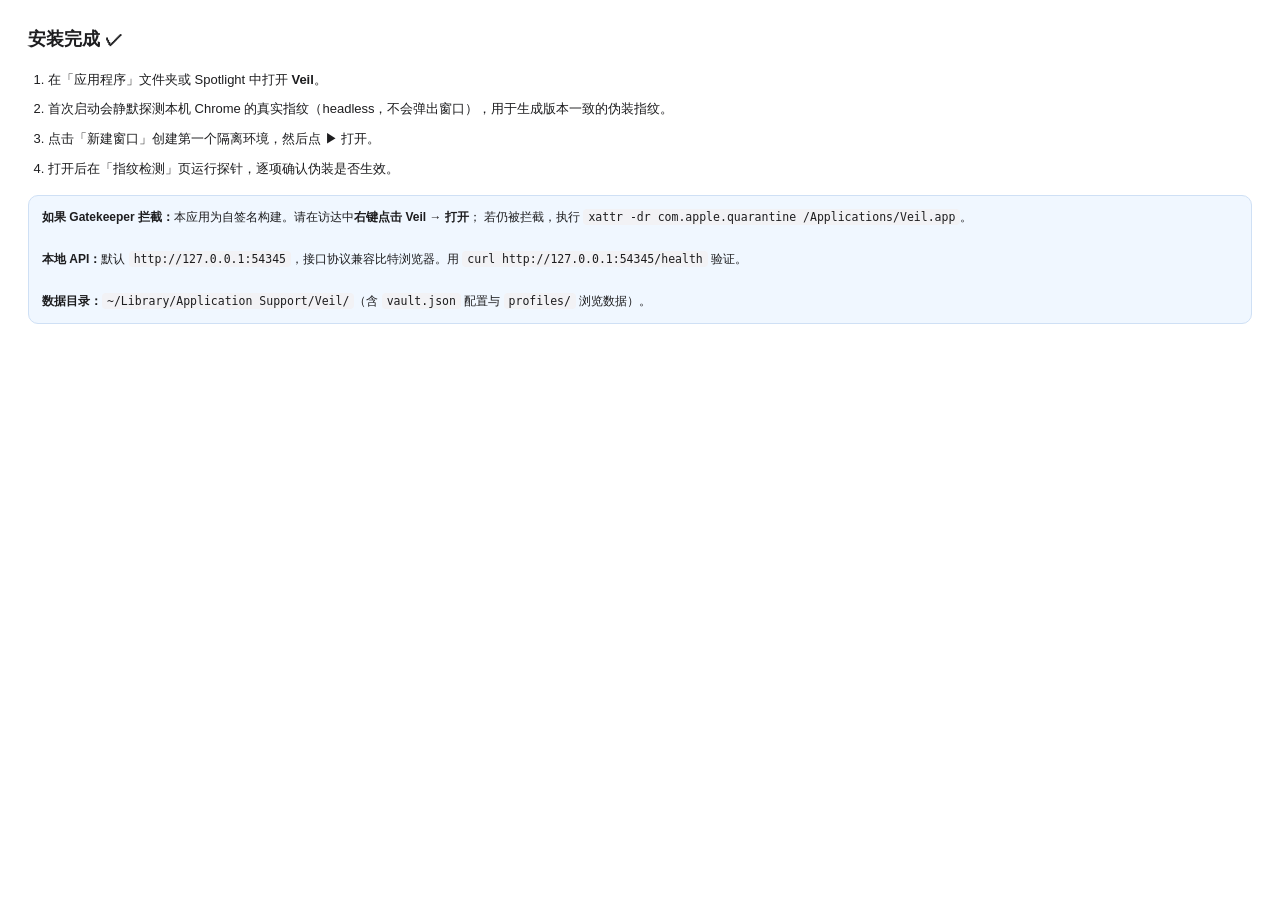
<file: pkg/resources/conclusion.html>
<!DOCTYPE html><html lang="zh-CN"><head><meta charset="utf-8">
<style>body{font:13px/1.75 -apple-system,"PingFang SC",sans-serif;color:#1d1d1f;padding:16px 20px}
h1{font-size:18px;margin:0 0 10px}ol{padding-left:20px}li{margin:7px 0}
code{font:11.5px ui-monospace,Menlo,monospace;background:#f2f2f5;padding:1px 5px;border-radius:4px}
.box{background:#f0f7ff;border:1px solid #cfe0f5;border-radius:10px;padding:11px 13px;margin-top:14px;font-size:12px}</style></head><body>
<h1>安装完成 ✓</h1>
<ol>
<li>在「应用程序」文件夹或 Spotlight 中打开 <b>Veil</b>。</li>
<li>首次启动会静默探测本机 Chrome 的真实指纹（headless，不会弹出窗口），用于生成版本一致的伪装指纹。</li>
<li>点击「新建窗口」创建第一个隔离环境，然后点 ▶ 打开。</li>
<li>打开后在「指纹检测」页运行探针，逐项确认伪装是否生效。</li>
</ol>
<div class="box">
<b>如果 Gatekeeper 拦截：</b>本应用为自签名构建。请在访达中<b>右键点击 Veil → 打开</b>；
若仍被拦截，执行 <code>xattr -dr com.apple.quarantine /Applications/Veil.app</code>。<br><br>
<b>本地 API：</b>默认 <code>http://127.0.0.1:54345</code>，接口协议兼容比特浏览器。用 <code>curl http://127.0.0.1:54345/health</code> 验证。<br><br>
<b>数据目录：</b><code>~/Library/Application Support/Veil/</code>（含 <code>vault.json</code> 配置与 <code>profiles/</code> 浏览数据）。
</div>
</body></html>
</file>
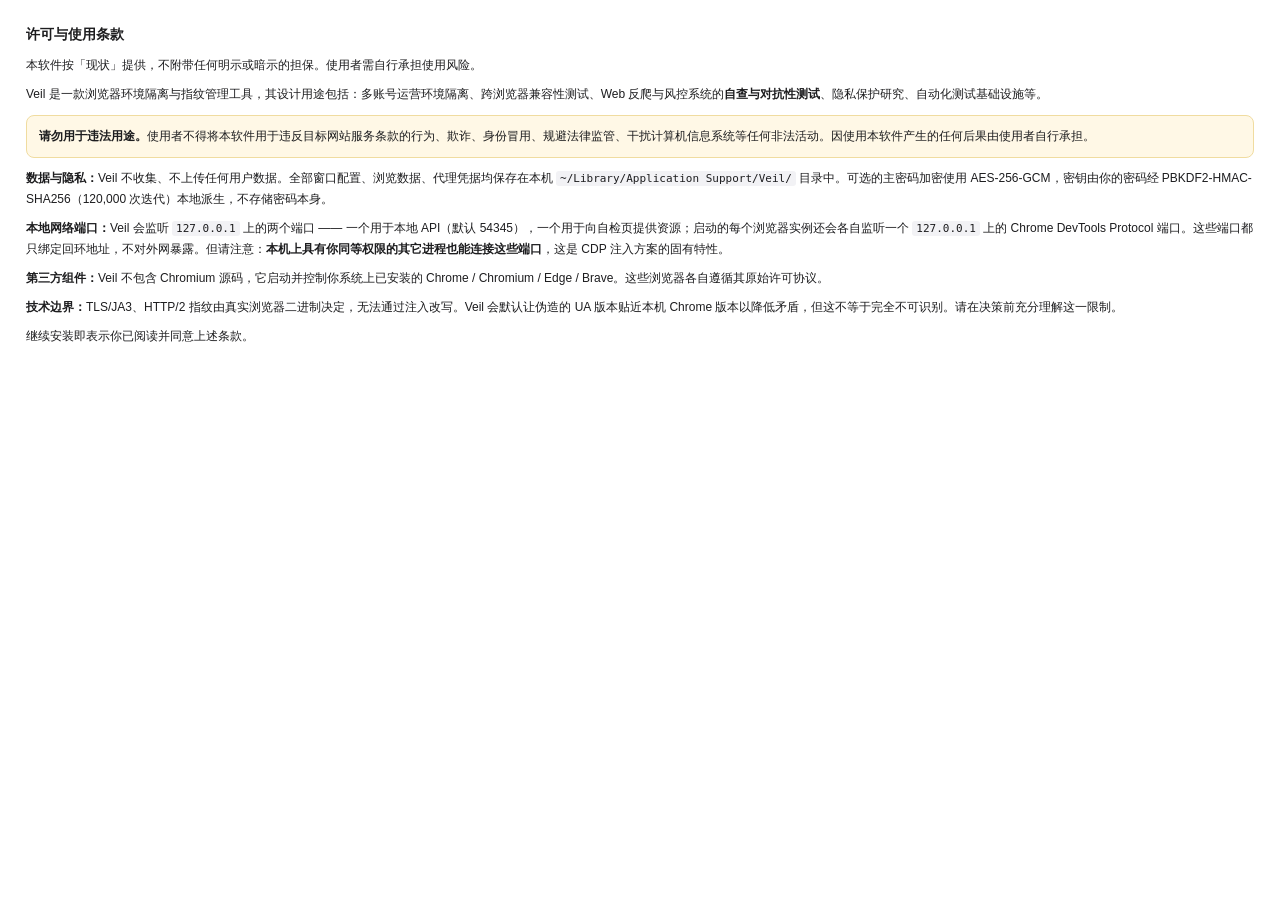
<file: pkg/resources/license.html>
<!DOCTYPE html><html lang="zh-CN"><head><meta charset="utf-8">
<style>body{font:12px/1.75 -apple-system,"PingFang SC",sans-serif;color:#1d1d1f;padding:14px 18px}
h2{font-size:14px;margin:0 0 8px}p{margin:8px 0}code{font:11px ui-monospace,Menlo,monospace;background:#f2f2f5;padding:1px 4px;border-radius:3px}
.warn{background:#fff8e6;border:1px solid #f0dca0;border-radius:8px;padding:10px 12px;margin:10px 0}</style></head><body>
<h2>许可与使用条款</h2>
<p>本软件按「现状」提供，不附带任何明示或暗示的担保。使用者需自行承担使用风险。</p>
<p>Veil 是一款浏览器环境隔离与指纹管理工具，其设计用途包括：多账号运营环境隔离、跨浏览器兼容性测试、Web 反爬与风控系统的<b>自查与对抗性测试</b>、隐私保护研究、自动化测试基础设施等。</p>
<div class="warn"><b>请勿用于违法用途。</b>使用者不得将本软件用于违反目标网站服务条款的行为、欺诈、身份冒用、规避法律监管、干扰计算机信息系统等任何非法活动。因使用本软件产生的任何后果由使用者自行承担。</div>
<p><b>数据与隐私：</b>Veil 不收集、不上传任何用户数据。全部窗口配置、浏览数据、代理凭据均保存在本机 <code>~/Library/Application Support/Veil/</code> 目录中。可选的主密码加密使用 AES-256-GCM，密钥由你的密码经 PBKDF2-HMAC-SHA256（120,000 次迭代）本地派生，不存储密码本身。</p>
<p><b>本地网络端口：</b>Veil 会监听 <code>127.0.0.1</code> 上的两个端口 —— 一个用于本地 API（默认 54345），一个用于向自检页提供资源；启动的每个浏览器实例还会各自监听一个 <code>127.0.0.1</code> 上的 Chrome DevTools Protocol 端口。这些端口都只绑定回环地址，不对外网暴露。但请注意：<b>本机上具有你同等权限的其它进程也能连接这些端口</b>，这是 CDP 注入方案的固有特性。</p>
<p><b>第三方组件：</b>Veil 不包含 Chromium 源码，它启动并控制你系统上已安装的 Chrome / Chromium / Edge / Brave。这些浏览器各自遵循其原始许可协议。</p>
<p><b>技术边界：</b>TLS/JA3、HTTP/2 指纹由真实浏览器二进制决定，无法通过注入改写。Veil 会默认让伪造的 UA 版本贴近本机 Chrome 版本以降低矛盾，但这不等于完全不可识别。请在决策前充分理解这一限制。</p>
<p>继续安装即表示你已阅读并同意上述条款。</p>
</body></html>
</file>
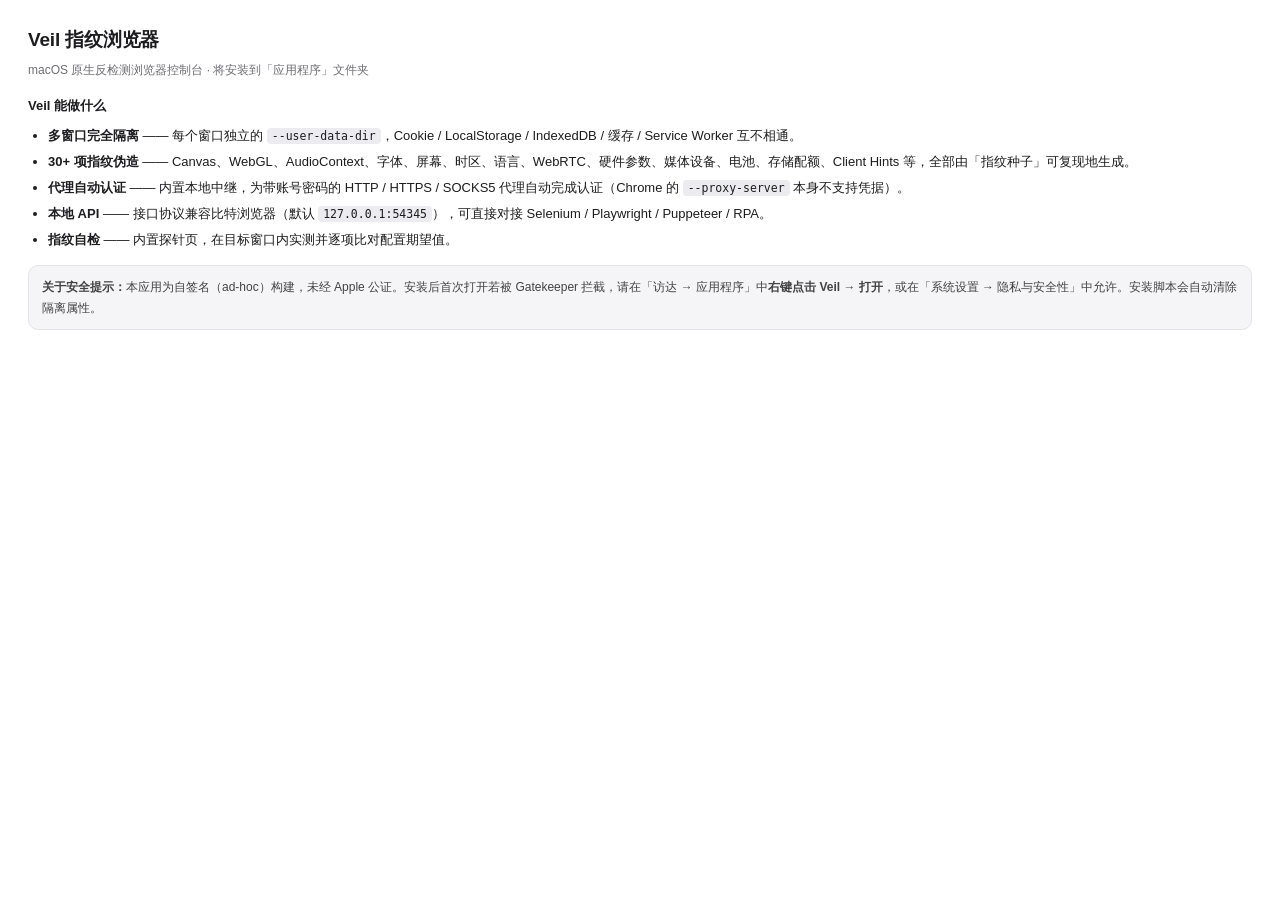
<file: pkg/resources/welcome.html>
<!DOCTYPE html><html lang="zh-CN"><head><meta charset="utf-8">
<style>
body{font:13px/1.7 -apple-system,"PingFang SC",sans-serif;color:#1d1d1f;padding:16px 20px}
h1{font-size:19px;margin:0 0 4px;letter-spacing:-.01em}
.s{color:#6e6e73;font-size:12px;margin-bottom:14px}
ul{margin:8px 0;padding-left:20px}li{margin:4px 0}
.box{background:#f5f5f7;border:1px solid #e3e3e8;border-radius:10px;padding:11px 13px;margin-top:14px;font-size:12px;color:#424245}
code{font:11.5px ui-monospace,Menlo,monospace;background:#ececf0;padding:1px 5px;border-radius:4px}
b{font-weight:620}
</style></head><body>
<h1>Veil 指纹浏览器</h1>
<div class="s">macOS 原生反检测浏览器控制台 · 将安装到「应用程序」文件夹</div>
<b>Veil 能做什么</b>
<ul>
<li><b>多窗口完全隔离</b> —— 每个窗口独立的 <code>--user-data-dir</code>，Cookie / LocalStorage / IndexedDB / 缓存 / Service Worker 互不相通。</li>
<li><b>30+ 项指纹伪造</b> —— Canvas、WebGL、AudioContext、字体、屏幕、时区、语言、WebRTC、硬件参数、媒体设备、电池、存储配额、Client Hints 等，全部由「指纹种子」可复现地生成。</li>
<li><b>代理自动认证</b> —— 内置本地中继，为带账号密码的 HTTP / HTTPS / SOCKS5 代理自动完成认证（Chrome 的 <code>--proxy-server</code> 本身不支持凭据）。</li>
<li><b>本地 API</b> —— 接口协议兼容比特浏览器（默认 <code>127.0.0.1:54345</code>），可直接对接 Selenium / Playwright / Puppeteer / RPA。</li>
<li><b>指纹自检</b> —— 内置探针页，在目标窗口内实测并逐项比对配置期望值。</li>
</ul>
<div class="box"><b>关于安全提示：</b>本应用为自签名（ad-hoc）构建，未经 Apple 公证。安装后首次打开若被 Gatekeeper 拦截，请在「访达 → 应用程序」中<b>右键点击 Veil → 打开</b>，或在「系统设置 → 隐私与安全性」中允许。安装脚本会自动清除隔离属性。</div>
</body></html>
</file>
